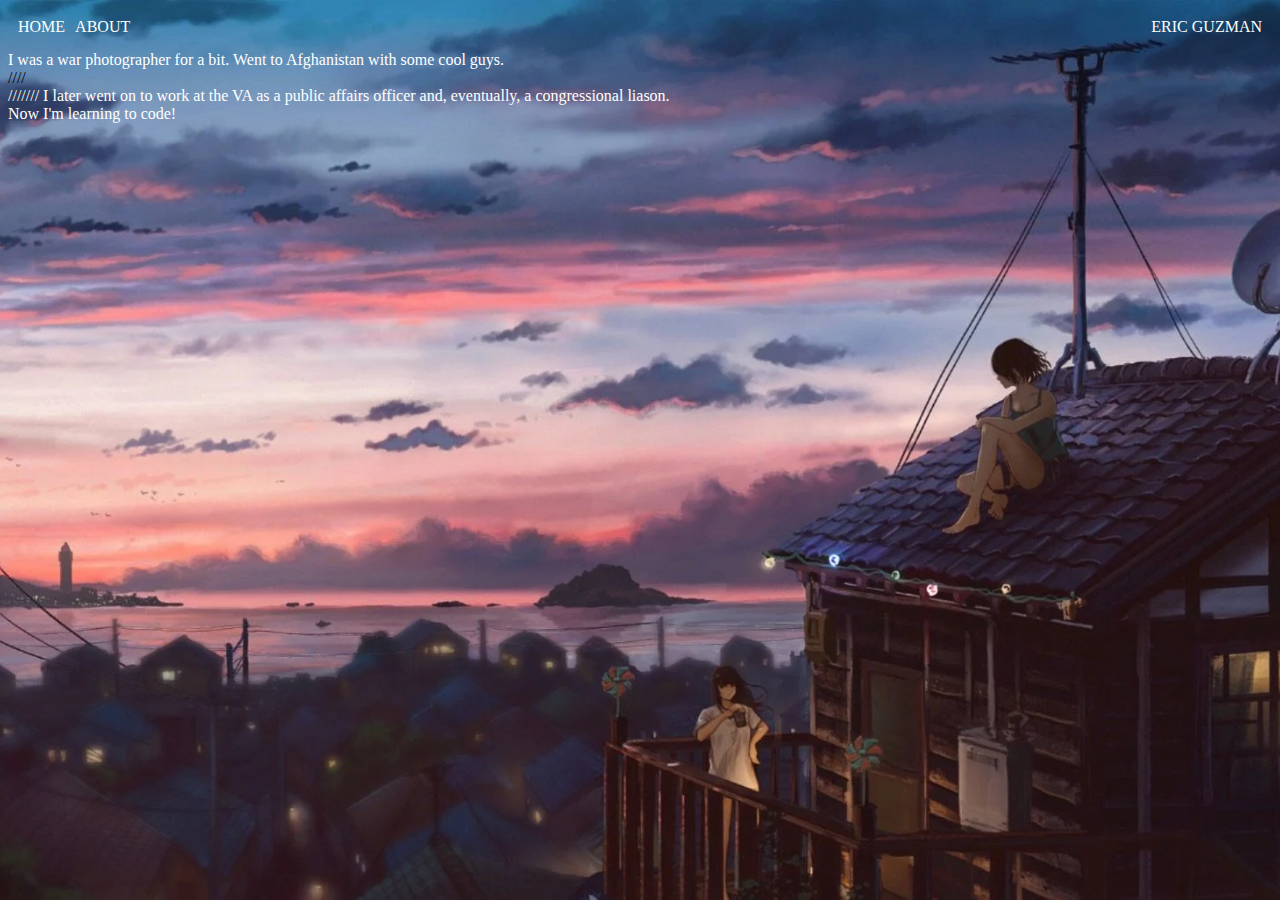
<file: index.html>
<!DOCTYPE html>
<html lang="en">
<head>
    <meta charset="UTF-8">
    <title>Eric learned *this* much in a week</title>
    <link rel="stylesheet" type="text/css" href="styles.css">
</head>

<body>
    <div class="container">
        <div class="nav-wrapper">
            <div class="left-side">  
                <div class="nav-link-wrapper">
                    <a href="index.html">Home</a>
                </div>

                <div class="nav-link-wrapper">
                    <a href="about.html">About</a>
                </div>

            </div>           

            <div class="right-side">
                <div class="brand">
                <div>ERIC GUZMAN</div>
            </div>
        </div>
        </div>
                
        <div class="subtitle">
       I was a war photographer for a bit. Went to Afghanistan with some cool guys.
        </div>

////      <div class="subtitle">  ///////
        I later went on to work at the VA as a public affairs officer and, eventually, a congressional liason.
        </div>

       <div class="subtitle">
            Now I'm learning to code!
        </div>

    </div>
</div>
</div>    

</body>
</html>
</file>
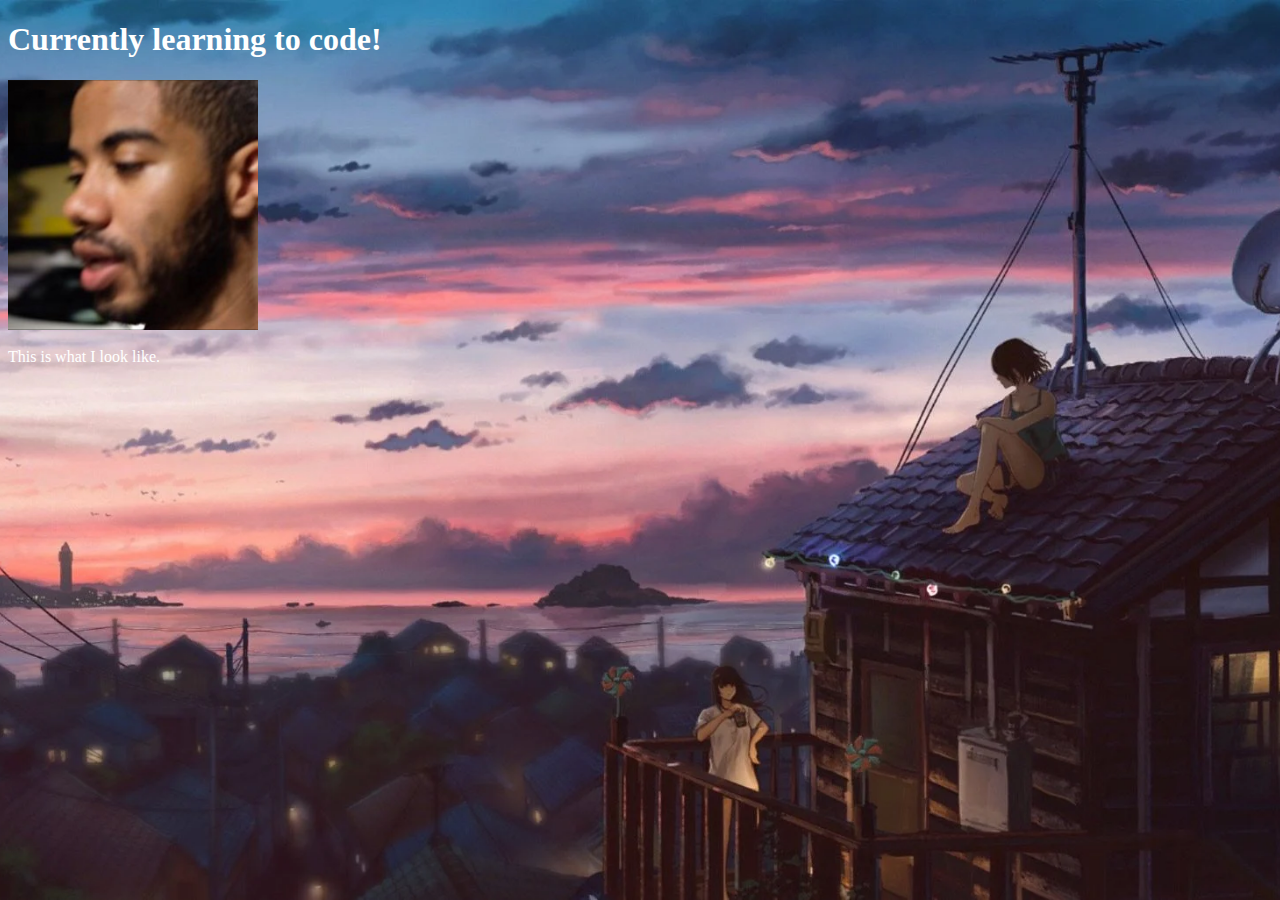
<file: about.html>
<!DOCTYPE html>
<html lang="en">
<head>
    <meta charset="UTF-8">
    <title>About Yaboi</title>
    <link rel="stylesheet" type="text/css" href="styles.css" />
</head>

<body>
    <div class="subtitle">
        <h1>Currently learning to code!</h1>
    </div>
    
    
    <div class="images">
        <img src="IMG_2091.jpg">
    </div>
<br>
<div class="subtitle">
This is what I look like.
</div>

</body>
</html>
</file>
<file: styles.css>
/* Master Styles */
.body {
    margin: 0px;
}
html { 
    background: url(background.webp) no-repeat center center fixed; 
    -webkit-background-size: cover;
    -moz-background-size: cover;
    -o-background-size: cover;
    background-size: cover;
  }

.nav-wrapper {
    display: flex;
    justify-content: space-between;
    padding: 10px;
}

.left-side {
    display: flex;
}

/* Nav Styles */
.nav-wrapper > .left-side > div {
    margin-right: 10px;
    font-size: medium;
    text-transform: uppercase;
}

.nav-link-wrapper {
    height: 22px;
    border-bottom: 1px solid transparent;
    transition: border-bottom 0.5s;
}

.nav-link-wrapper a {
    color: white;
    text-decoration: none;
    transition: color 0.5s;

}

.nav-link-wrapper:hover {
    border-bottom: 1px gray;
}

.nav-link-wrapper a:hover {
    color: gray;
}

.brand {
    color: white;
}

/* Portfolio Styles */

.subtitle {
    color: white;
}

.images {
    display: flex;
    max-width: min-content;
    height: 250px;
    width: auto;
}
</file>
